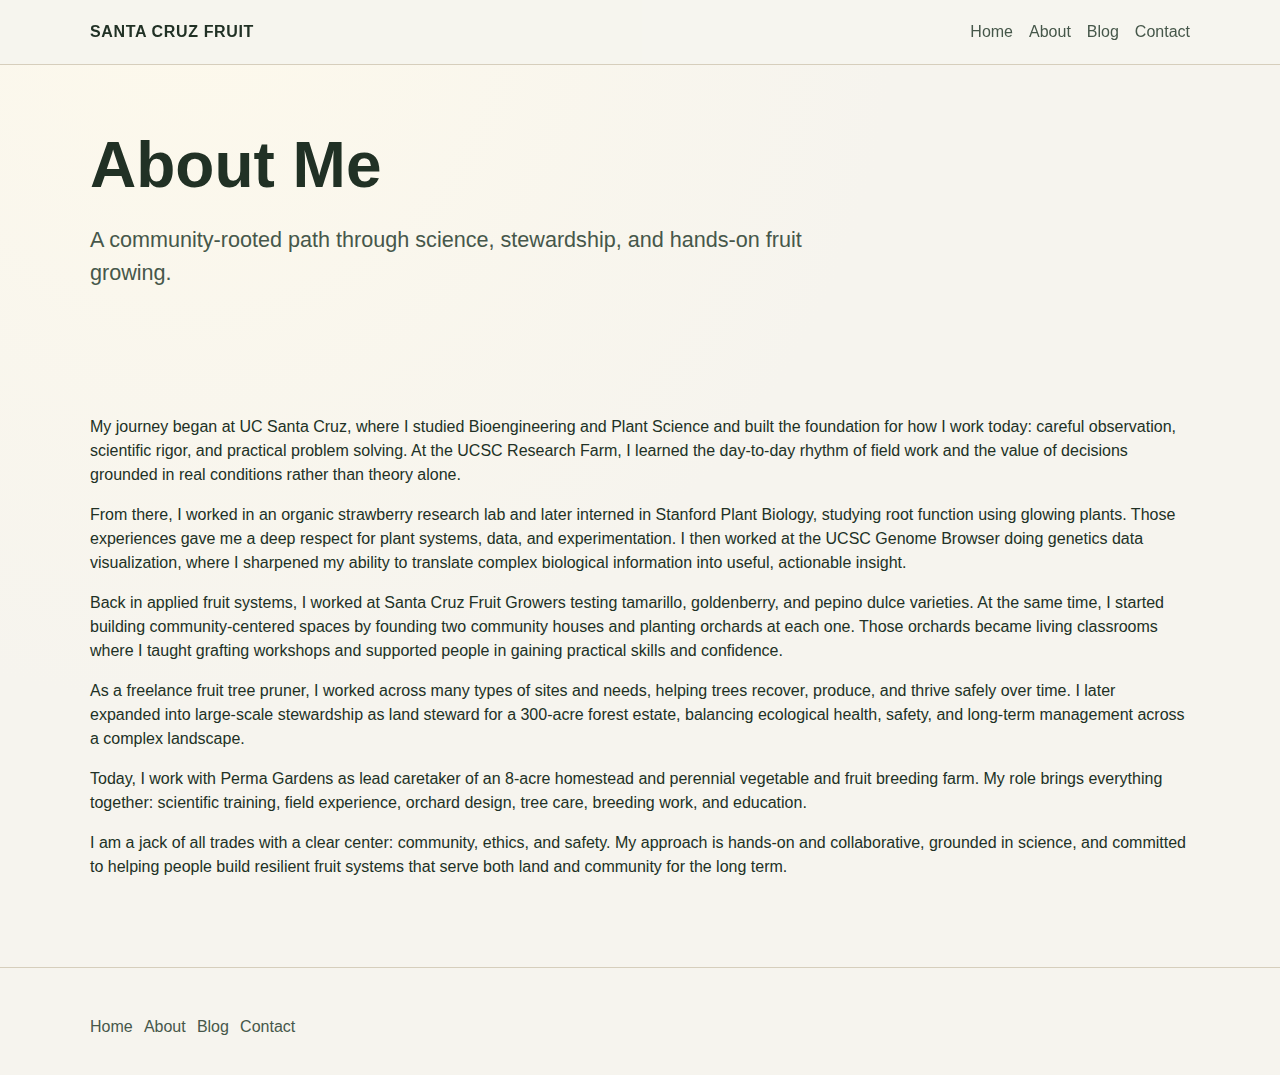
<file: about/index.html>
<!doctype html>
<html lang="en">
  <head>
    <meta charset="UTF-8" />
    <meta name="viewport" content="width=device-width, initial-scale=1.0" />
    <title>About | Santa Cruz Fruit</title>
    <meta
      name="description"
      content="About Santa Cruz Fruit: a community-focused journey through plant science, orchard stewardship, and practical fruit growing."
    />
    <link rel="stylesheet" href="../styles.css" />
  </head>
  <body>
    <header class="site-header">
      <div class="container nav-wrap">
        <a class="brand" href="../index.html">Santa Cruz Fruit</a>
        <nav>
          <a href="../index.html">Home</a>
          <a href="../about/">About</a>
          <a href="../blog/">Blog</a>
          <a href="../contact/">Contact</a>
        </nav>
      </div>
    </header>

    <main>
      <section class="page-intro">
        <div class="container">
          <h1>About Me</h1>
          <p class="lead">
            A community-rooted path through science, stewardship, and hands-on
            fruit growing.
          </p>        </div>
      </section>

      <section class="section">
        <article class="container">
          <p>
            My journey began at UC Santa Cruz, where I studied Bioengineering
            and Plant Science and built the foundation for how I work today:
            careful observation, scientific rigor, and practical problem
            solving. At the UCSC Research Farm, I learned the day-to-day rhythm
            of field work and the value of decisions grounded in real conditions
            rather than theory alone.
          </p>

          <p>
            From there, I worked in an organic strawberry research lab and later
            interned in Stanford Plant Biology, studying root function using
            glowing plants. Those experiences gave me a deep respect for plant
            systems, data, and experimentation. I then worked at the UCSC Genome
            Browser doing genetics data visualization, where I sharpened my
            ability to translate complex biological information into useful,
            actionable insight.
          </p>

          <p>
            Back in applied fruit systems, I worked at Santa Cruz Fruit Growers
            testing tamarillo, goldenberry, and pepino dulce varieties. At the
            same time, I started building community-centered spaces by founding
            two community houses and planting orchards at each one. Those
            orchards became living classrooms where I taught grafting workshops
            and supported people in gaining practical skills and confidence.
          </p>

          <p>
            As a freelance fruit tree pruner, I worked across many types of
            sites and needs, helping trees recover, produce, and thrive safely
            over time. I later expanded into large-scale stewardship as land
            steward for a 300-acre forest estate, balancing ecological health,
            safety, and long-term management across a complex landscape.
          </p>

          <p>
            Today, I work with Perma Gardens as lead caretaker of an 8-acre
            homestead and perennial vegetable and fruit breeding farm. My role
            brings everything together: scientific training, field experience,
            orchard design, tree care, breeding work, and education.
          </p>

          <p>
            I am a jack of all trades with a clear center: community, ethics,
            and safety. My approach is hands-on and collaborative, grounded in
            science, and committed to helping people build resilient fruit
            systems that serve both land and community for the long term.
          </p>
        </article>
      </section>
    </main>

    <footer class="site-footer">
      <div class="container">
        <div class="footer-sitemap">
          <nav>
            <a href="../index.html">Home</a>
            <a href="../about/">About</a>
            <a href="../blog/">Blog</a>
            <a href="../contact/">Contact</a>
          </nav>
        </div>
      </div>
    </footer>
  </body>
</html>
</file>
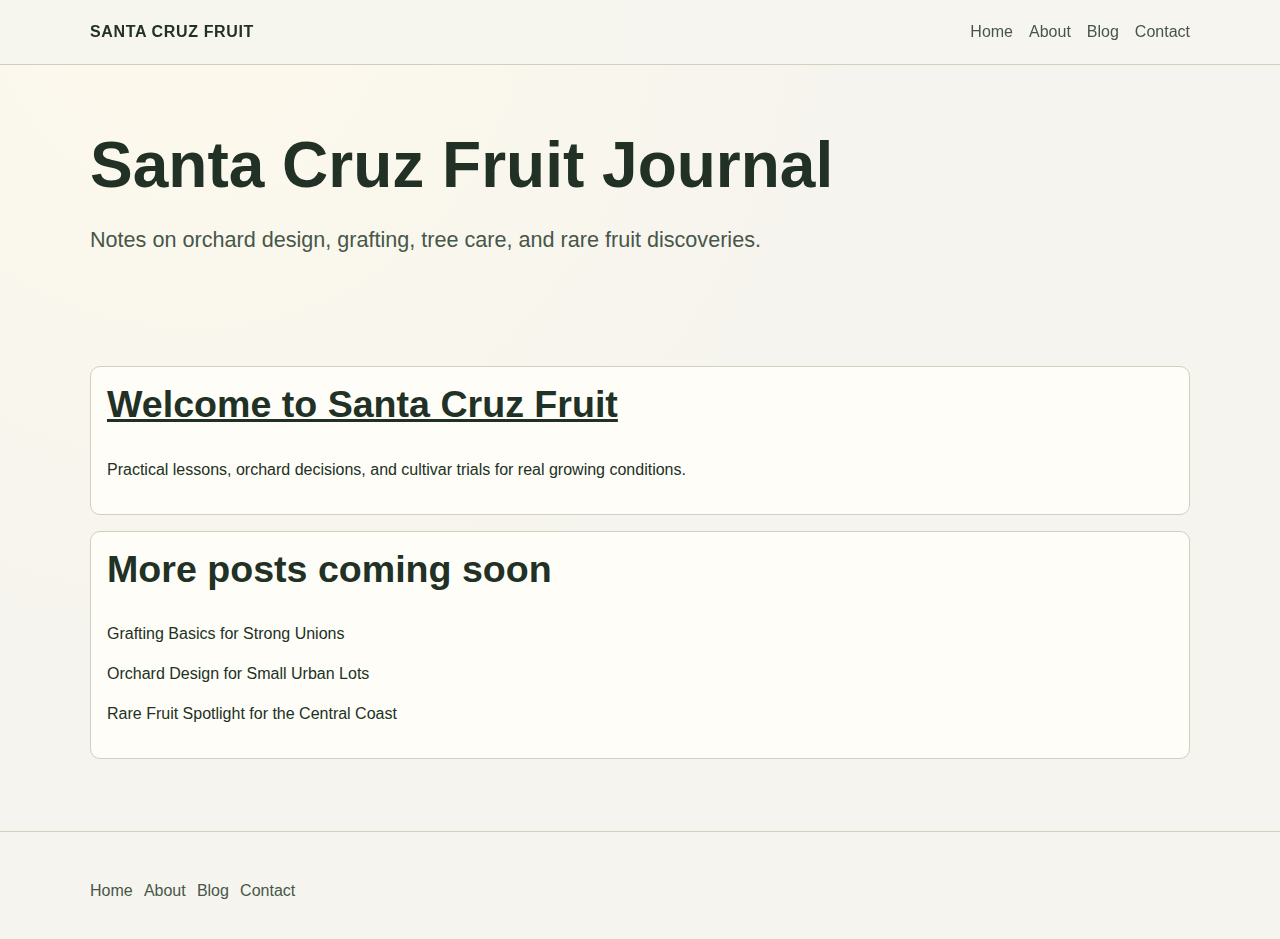
<file: blog/index.html>
<!doctype html>
<html lang="en">
  <head>
    <meta charset="UTF-8" />
    <meta name="viewport" content="width=device-width, initial-scale=1.0" />
    <title>Blog | Santa Cruz Fruit</title>
    <meta
      name="description"
      content="Santa Cruz Fruit Journal: orchard design, grafting, tree care, and rare fruit exploration."
    />
    <link rel="stylesheet" href="../styles.css" />
  </head>
  <body>
    <header class="site-header">
      <div class="container nav-wrap">
        <a class="brand" href="../index.html">Santa Cruz Fruit</a>
        <nav>
          <a href="../index.html">Home</a>
          <a href="../about/">About</a>
          <a href="../blog/">Blog</a>
          <a href="../contact/">Contact</a>
        </nav>
      </div>
    </header>

    <main>
      <section class="page-intro">
        <div class="container">
          <h1>Santa Cruz Fruit Journal</h1>
          <p class="lead">
            Notes on orchard design, grafting, tree care, and rare fruit
            discoveries.
          </p>
        </div>
      </section>

      <section class="section">
        <div class="container post-list">
          <article class="post-item">
            <h2>
              <a href="../blog/welcome-to-santa-cruz-fruit/">Welcome to Santa Cruz Fruit</a>
            </h2>
            <p>
              Practical lessons, orchard decisions, and cultivar trials for
              real growing conditions.
            </p>
          </article>
          <article class="post-item">
            <h2>More posts coming soon</h2>
            <p>Grafting Basics for Strong Unions</p>
            <p>Orchard Design for Small Urban Lots</p>
            <p>Rare Fruit Spotlight for the Central Coast</p>
          </article>
        </div>
      </section>
    </main>

    <footer class="site-footer">
      <div class="container">
        <div class="footer-sitemap">
          <nav>
            <a href="../index.html">Home</a>
            <a href="../about/">About</a>
            <a href="../blog/">Blog</a>
            <a href="../contact/">Contact</a>
          </nav>
        </div>
      </div>
    </footer>
  </body>
</html>
</file>
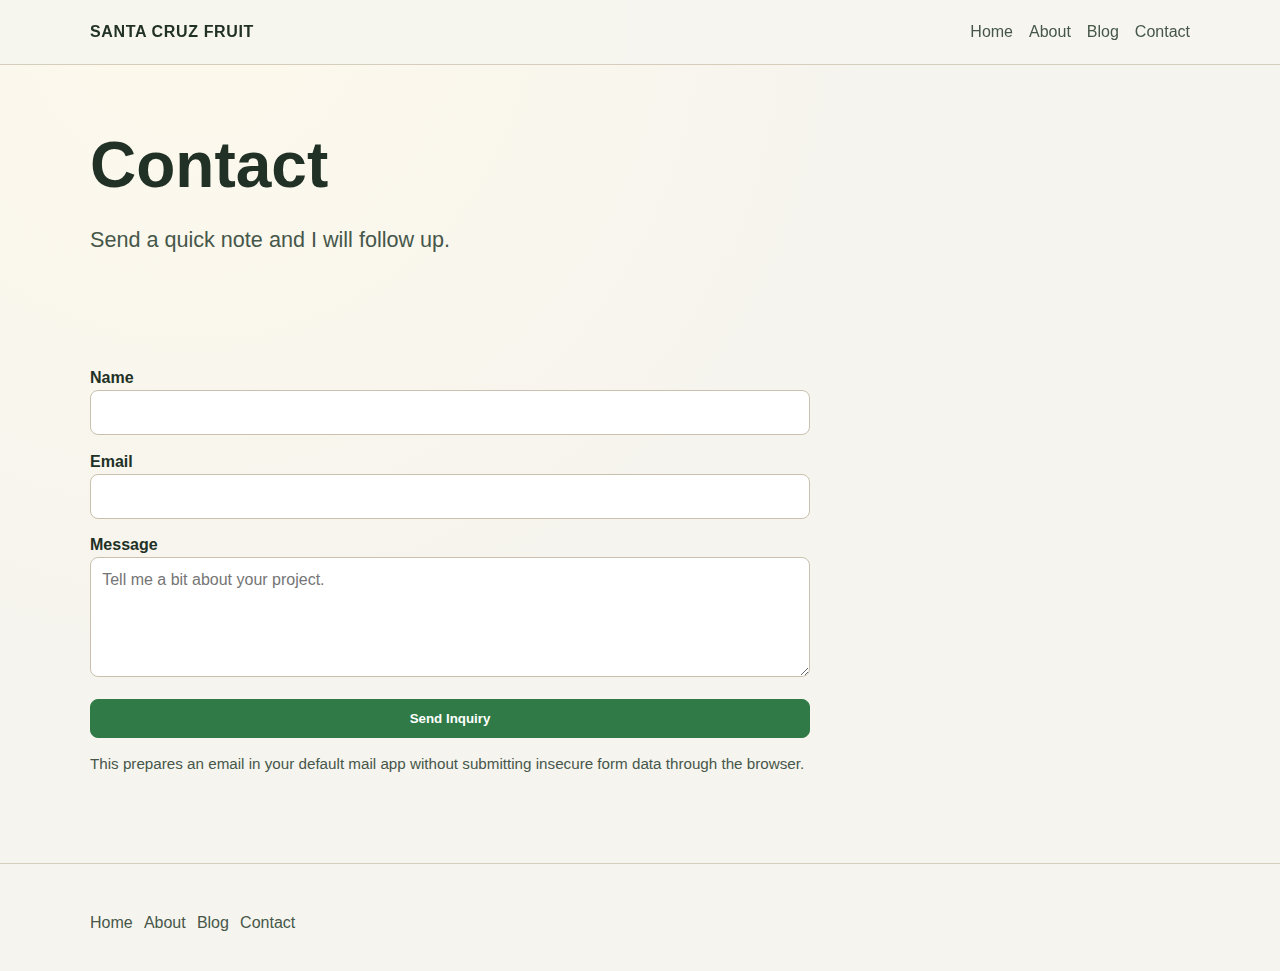
<file: contact/index.html>
<!doctype html>
<html lang="en">
  <head>
    <meta charset="UTF-8" />
    <meta name="viewport" content="width=device-width, initial-scale=1.0" />
    <title>Contact | Santa Cruz Fruit</title>
    <meta
      name="description"
      content="Contact Santa Cruz Fruit to discuss orchard design, grafting workshops, and fruit tree consulting."
    />
    <link rel="stylesheet" href="../styles.css" />
  </head>
  <body>
    <header class="site-header">
      <div class="container nav-wrap">
        <a class="brand" href="../index.html">Santa Cruz Fruit</a>
        <nav>
          <a href="../index.html">Home</a>
          <a href="../about/">About</a>
          <a href="../blog/">Blog</a>
          <a href="../contact/">Contact</a>
        </nav>
      </div>
    </header>

    <main>
      <section class="page-intro">
        <div class="container">
          <h1>Contact</h1>
          <p class="lead">
            Send a quick note and I will follow up.
          </p>
        </div>
      </section>

      <section class="section">
        <div class="container">
          <form
            class="form"
            id="contact-form"
            data-recipient="danielschmelter@gmail.com"
          >
            <div>
              <label for="name">Name</label>
              <input id="name" name="name" type="text" required />
            </div>

            <div>
              <label for="email">Email</label>
              <input id="email" name="email" type="email" required />
            </div>

            <div>
              <label for="message">Message</label>
              <textarea
                id="message"
                name="message"
                placeholder="Tell me a bit about your project."
                required
              ></textarea>
            </div>

            <button class="button" type="submit">Send Inquiry</button>
          </form>
          <p class="note" id="contact-note" aria-live="polite">
            This prepares an email in your default mail app without submitting
            insecure form data through the browser.
          </p>
        </div>
      </section>
    </main>

    <footer class="site-footer">
      <div class="container">
        <div class="footer-sitemap">
          <nav>
            <a href="../index.html">Home</a>
            <a href="../about/">About</a>
            <a href="../blog/">Blog</a>
            <a href="../contact/">Contact</a>
          </nav>
        </div>
      </div>
    </footer>
    <script src="../scripts/contact.js"></script>
  </body>
</html>
</file>
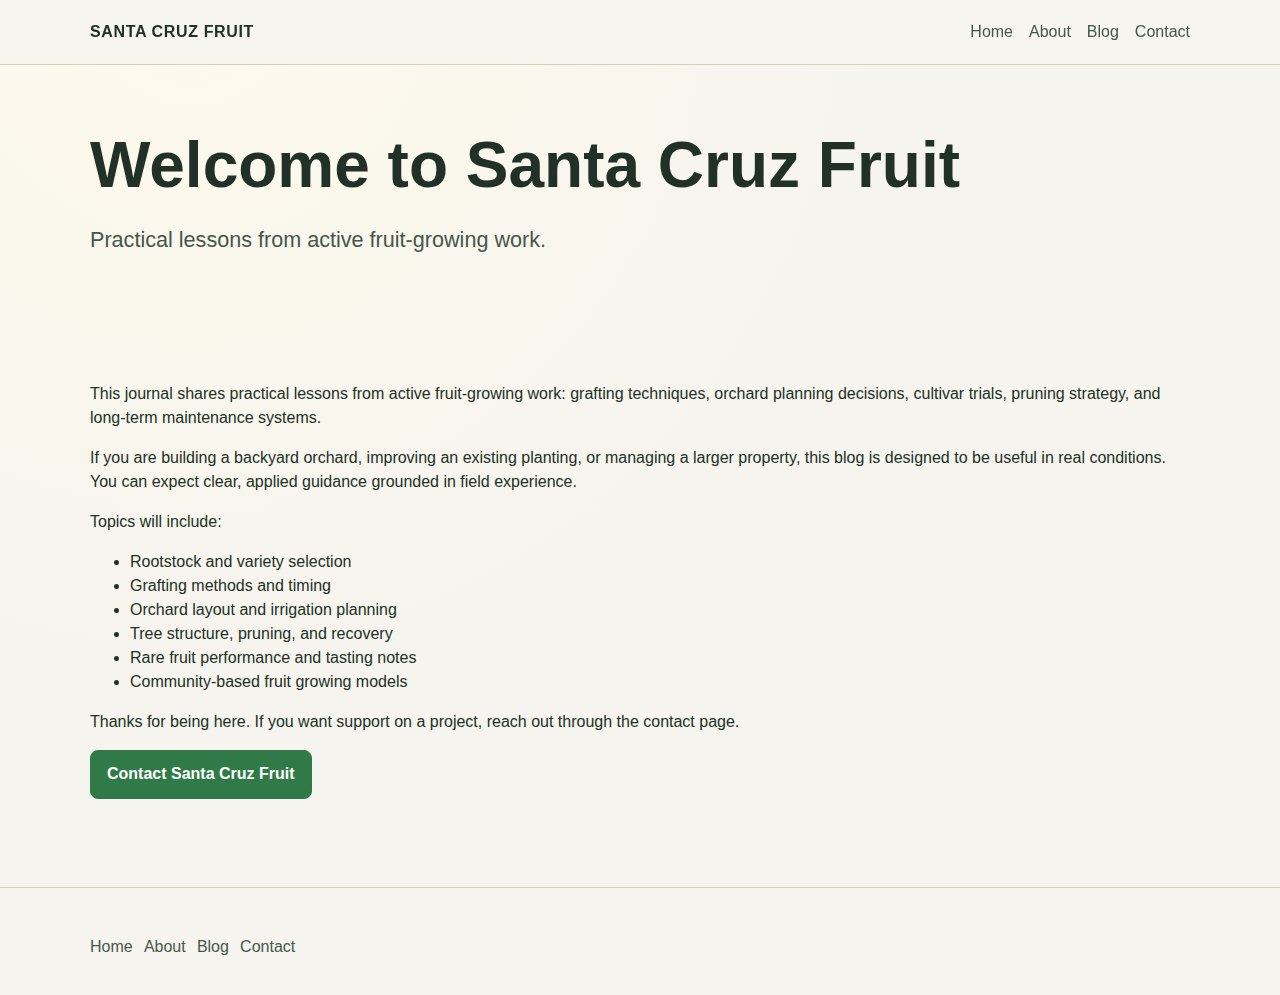
<file: blog/welcome-to-santa-cruz-fruit/index.html>
<!doctype html>
<html lang="en">
  <head>
    <meta charset="UTF-8" />
    <meta name="viewport" content="width=device-width, initial-scale=1.0" />
    <title>Welcome to Santa Cruz Fruit</title>
    <meta
      name="description"
      content="Welcome to Santa Cruz Fruit: practical lessons from orchard planning, grafting, and field trials."
    />
    <link rel="stylesheet" href="../../styles.css" />
  </head>
  <body>
    <header class="site-header">
      <div class="container nav-wrap">
        <a class="brand" href="../../index.html">Santa Cruz Fruit</a>
        <nav>
          <a href="../../index.html">Home</a>
          <a href="../../about/">About</a>
          <a href="../../blog/">Blog</a>
          <a href="../../contact/">Contact</a>
        </nav>
      </div>
    </header>

    <main>
      <section class="page-intro">
        <div class="container">
          <h1>Welcome to Santa Cruz Fruit</h1>
          <p class="lead">
            Practical lessons from active fruit-growing work.
          </p>
        </div>
      </section>

      <section class="section">
        <article class="container">
          <p>
            This journal shares practical lessons from active fruit-growing
            work: grafting techniques, orchard planning decisions, cultivar
            trials, pruning strategy, and long-term maintenance systems.
          </p>
          <p>
            If you are building a backyard orchard, improving an existing
            planting, or managing a larger property, this blog is designed to
            be useful in real conditions. You can expect clear, applied
            guidance grounded in field experience.
          </p>
          <p>Topics will include:</p>
          <ul>
            <li>Rootstock and variety selection</li>
            <li>Grafting methods and timing</li>
            <li>Orchard layout and irrigation planning</li>
            <li>Tree structure, pruning, and recovery</li>
            <li>Rare fruit performance and tasting notes</li>
            <li>Community-based fruit growing models</li>
          </ul>
          <p>
            Thanks for being here. If you want support on a project, reach out
            through the contact page.
          </p>
          <p><a class="button" href="../../contact/">Contact Santa Cruz Fruit</a></p>
        </article>
      </section>
    </main>

    <footer class="site-footer">
      <div class="container">
        <div class="footer-sitemap">
          <nav>
            <a href="../../index.html">Home</a>
            <a href="../../about/">About</a>
            <a href="../../blog/">Blog</a>
            <a href="../../contact/">Contact</a>
          </nav>
        </div>
      </div>
    </footer>
  </body>
</html>
</file>
<file: styles.css>
:root {
  --bg: #f6f4ee;
  --bg-alt: #ece7d7;
  --text: #213125;
  --muted: #46574a;
  --accent: #2f7a46;
  --accent-dark: #1f5e34;
  --card: #fffdf7;
  --border: #d6cebc;
}

* {
  box-sizing: border-box;
}

html,
body {
  margin: 0;
  padding: 0;
}

body {
  font-family: "Avenir Next", Avenir, "Trebuchet MS", sans-serif;
  color: var(--text);
  background: radial-gradient(circle at 15% 0%, #fdf9ec 0%, var(--bg) 46%);
  line-height: 1.5;
}

a {
  color: inherit;
}

.container {
  width: min(1100px, 92%);
  margin: 0 auto;
}

.site-header {
  position: sticky;
  top: 0;
  z-index: 10;
  background: rgba(246, 244, 238, 0.95);
  border-bottom: 1px solid var(--border);
  backdrop-filter: blur(8px);
}

.nav-wrap {
  display: flex;
  align-items: center;
  justify-content: space-between;
  min-height: 64px;
}

.brand {
  text-decoration: none;
  font-weight: 700;
  letter-spacing: 0.04em;
  text-transform: uppercase;
}

nav {
  display: flex;
  gap: 1rem;
}

nav a {
  text-decoration: none;
  color: var(--muted);
}

nav a:hover {
  color: var(--text);
}

.section {
  padding: 4.5rem 0;
}

.hero {
  padding-top: 5.5rem;
}

.eyebrow {
  text-transform: uppercase;
  letter-spacing: 0.08em;
  color: var(--accent-dark);
  font-weight: 700;
  margin-bottom: 0.25rem;
}

h1,
h2,
h3 {
  line-height: 1.15;
  margin-top: 0;
}

h1 {
  font-size: clamp(2rem, 5vw, 4rem);
  margin-bottom: 0.75rem;
}

h2 {
  font-size: clamp(1.5rem, 3vw, 2.35rem);
}

.lead {
  font-size: clamp(1.05rem, 2.1vw, 1.35rem);
  max-width: 760px;
  color: var(--muted);
}

.actions {
  display: flex;
  gap: 0.75rem;
  flex-wrap: wrap;
  margin-top: 1.25rem;
}

.button {
  display: inline-block;
  padding: 0.7rem 1rem;
  border-radius: 8px;
  border: 1px solid var(--accent);
  background: var(--accent);
  color: #fff;
  text-decoration: none;
  font-weight: 600;
}

.button:hover {
  background: var(--accent-dark);
}

.button-secondary {
  background: transparent;
  color: var(--accent-dark);
}

.alt {
  background: var(--bg-alt);
  border-top: 1px solid var(--border);
  border-bottom: 1px solid var(--border);
}

.cards {
  display: grid;
  grid-template-columns: repeat(auto-fit, minmax(220px, 1fr));
  gap: 1rem;
}

.card {
  background: var(--card);
  border: 1px solid var(--border);
  border-radius: 10px;
  padding: 1rem;
}

.card h3 {
  margin-bottom: 0.5rem;
}

.cta {
  text-align: center;
}

.site-footer {
  padding: 2.25rem 0;
  border-top: 1px solid var(--border);
}

.site-footer p {
  margin: 0.2rem 0;
}

.footer-sitemap {
  margin-top: 0.7rem;
}

.footer-sitemap p {
  margin: 0 0 0.35rem 0;
  font-weight: 600;
}

.footer-sitemap nav {
  display: flex;
  gap: 0.7rem;
  flex-wrap: wrap;
}

.footer-sitemap a {
  text-decoration: none;
  color: var(--muted);
}

.footer-sitemap a:hover {
  color: var(--text);
}

.page-intro {
  padding-top: 4rem;
  padding-bottom: 1rem;
}

.post-list {
  display: grid;
  gap: 1rem;
}

.post-item {
  background: var(--card);
  border: 1px solid var(--border);
  border-radius: 10px;
  padding: 1rem;
}

.form {
  display: grid;
  gap: 0.9rem;
  max-width: 720px;
}

.carousel {
  margin-top: 1rem;
}

.carousel-frame {
  position: relative;
  border: 1px solid var(--border);
  border-radius: 12px;
  overflow: hidden;
  background: #111;
}

.carousel-frame img {
  display: block;
  width: 100%;
  height: min(64vw, 560px);
  object-fit: cover;
}

.carousel-controls {
  margin-top: 0.5rem;
  display: flex;
  align-items: center;
  justify-content: center;
}

.carousel-arrow {
  position: absolute;
  top: 50%;
  transform: translateY(-50%);
  width: 48px;
  height: 48px;
  border: 2px solid rgba(255, 255, 255, 0.9);
  background: rgba(0, 0, 0, 0.58);
  color: #fff;
  border-radius: 999px;
  font-size: 1.5rem;
  line-height: 1;
  display: inline-flex;
  align-items: center;
  justify-content: center;
  cursor: pointer;
  z-index: 2;
  box-shadow: 0 4px 14px rgba(0, 0, 0, 0.35);
}

.carousel-arrow-left {
  left: 10px;
}

.carousel-arrow-right {
  right: 10px;
}

.carousel-arrow:hover {
  background: rgba(0, 0, 0, 0.78);
}

#carousel-status {
  color: var(--muted);
  min-width: 5.2rem;
  text-align: center;
}

label {
  font-weight: 600;
}

input,
textarea,
select {
  width: 100%;
  border: 1px solid #c9c1ae;
  border-radius: 8px;
  padding: 0.6rem 0.7rem;
  font: inherit;
  background: #fff;
}

textarea {
  min-height: 120px;
  resize: vertical;
}

.note {
  color: var(--muted);
  font-size: 0.95rem;
}

.note-error {
  color: #8d2c23;
}

.sr-only {
  position: absolute;
  width: 1px;
  height: 1px;
  padding: 0;
  margin: -1px;
  overflow: hidden;
  clip: rect(0, 0, 0, 0);
  white-space: nowrap;
  border: 0;
}

@media (max-width: 700px) {
  .nav-wrap {
    flex-direction: column;
    justify-content: center;
    gap: 0.5rem;
    padding: 0.5rem 0;
  }
}
</file>
